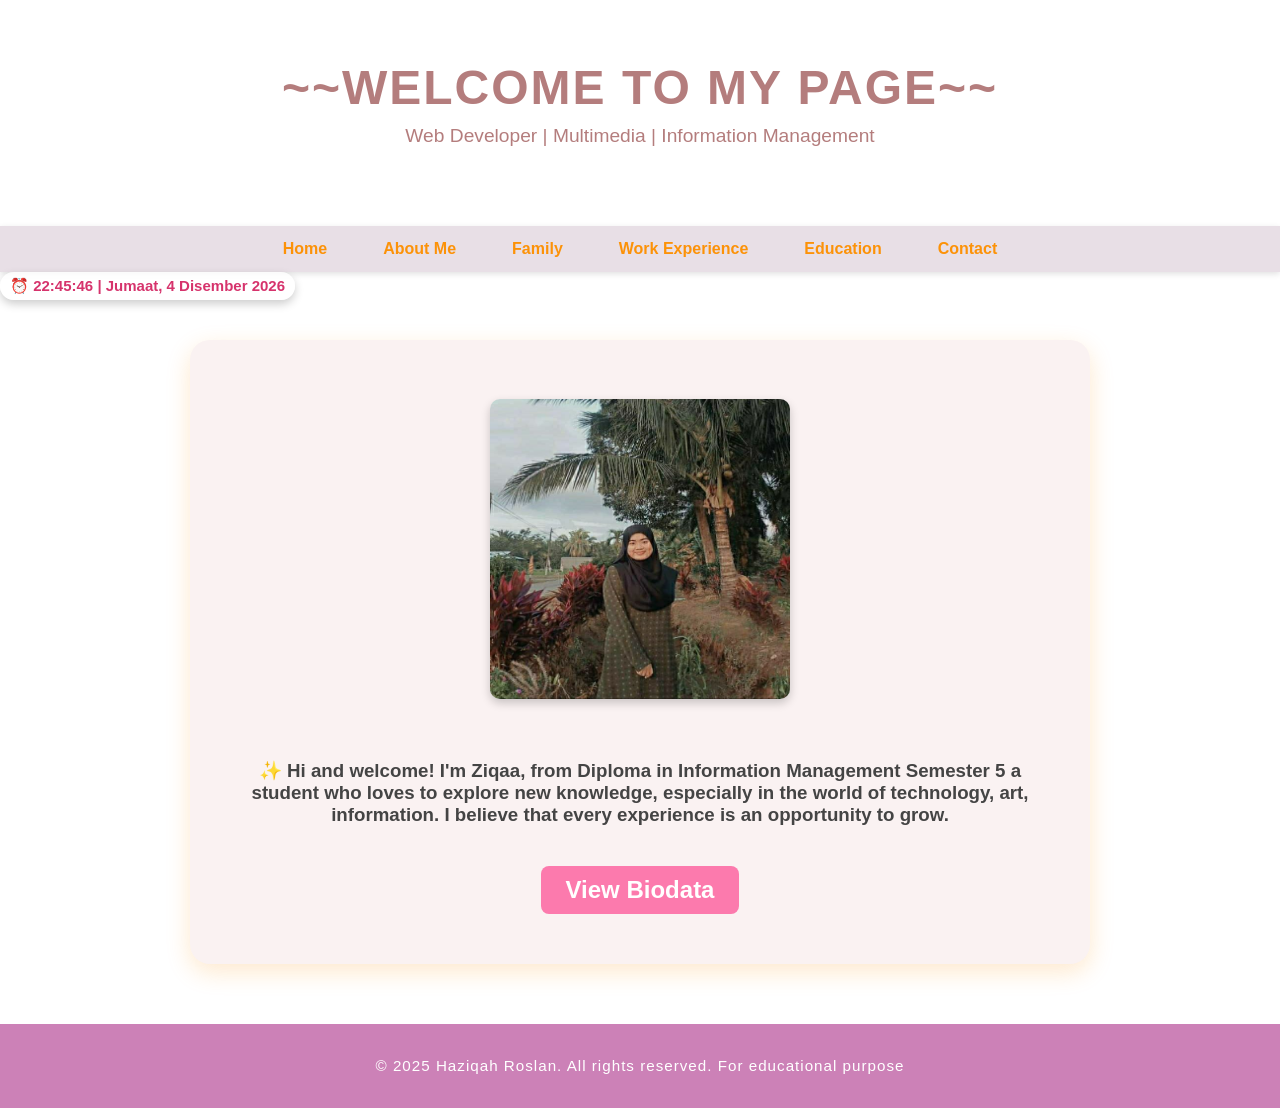
<file: index.html>
<!DOCTYPE html>
<html>
<head>
  <title>My Personal Resume </title>
  <link rel=" stylesheet" href="aboutme.css"/>
  <link rel="icon" href="https://png.pngtree.com/png-vector/20240710/ourmid/pngtree-an-islamic-cartoon-png-image_12994354.png" type="image/png">
</head>

<body>
  <header>
    <h1>~~WELCOME TO MY PAGE~~</h1>
    <p>Web Developer | Multimedia | Information Management</p>

    
  </header>

  <nav>
     <ul>
      <li><a href="index.html">Home</a></li>
      <li><a href="aboutme.html">About Me</a></li>
      <li><a href="family.html">Family</a></li>
      <li><a href="experience.html">Work Experience</a></li>
      <li><a href="education.html">Education</a></li>
      <li><a href="contact.html">Contact</a></li>
    </ul>
  </nav>

  <div id="clock">Loading Time...</div>

<script>
  function updateClock() {
    const now = new Date();

    let hours = now.getHours();
    let minutes = now.getMinutes();
    let seconds = now.getSeconds();

    // Format 2 digit
    hours = hours < 10 ? "0" + hours : hours;
    minutes = minutes < 10 ? "0" + minutes : minutes;
    seconds = seconds < 10 ? "0" + seconds : seconds;

    // Format tarikh
    const options = { weekday: 'long', year: 'numeric', month: 'long', day: 'numeric' };
    const dateString = now.toLocaleDateString('ms-MY', options);

    const timeString = hours + ":" + minutes + ":" + seconds;
    document.getElementById("clock").innerText = "⏰ " + timeString + " | " + dateString;
  }

  setInterval(updateClock, 1000);
  updateClock();
</script>

  <main>
    <section id="about">
<h3 style="text-align:center;">
   
<img class= img-index src="ziqaa.png" alt="Workplace" usemap="#workmap" width="235" height="274">

<h2 style="text-align:center;">
<map name="workmap">
  <area shape="rect" coords="11,132,84,254" alt="Computer" href="https://encrypted-tbn0.gstatic.com/images?q=tbn:ANd9GcQpeG0Pm7wfuaNt_WNYdHnVsZqSqVotbLnVQg&s">
  <area shape="rect" coords="110,16,215,115" alt="Book" href="https://encrypted-tbn0.gstatic.com/images?q=tbn:ANd9GcQCocnUpZDF_XzI6w8Z_CCdZ8fCgGfWffUgZg&s">
</map>

        <h3 style="text-align:center;">
             ✨ Hi and welcome! I'm Ziqaa, from Diploma in Information Management Semester 5 a student who loves to explore new knowledge, especially in the world of technology, art, information. 
            I believe that every experience is an opportunity to grow.</h3>
        </h2>
        </h3>
        <div class="btn-container">
          <h1 style="text-align:center;">
            <a href="aboutme.html"><button class="btn">View Biodata</button></a>
            </h1>
        </div>
    </section>

  </main>

  <footer>
    <p>&copy; 2025 Haziqah Roslan. All rights reserved. For educational purpose</p>
  </footer>
</body>
</html>
</file>
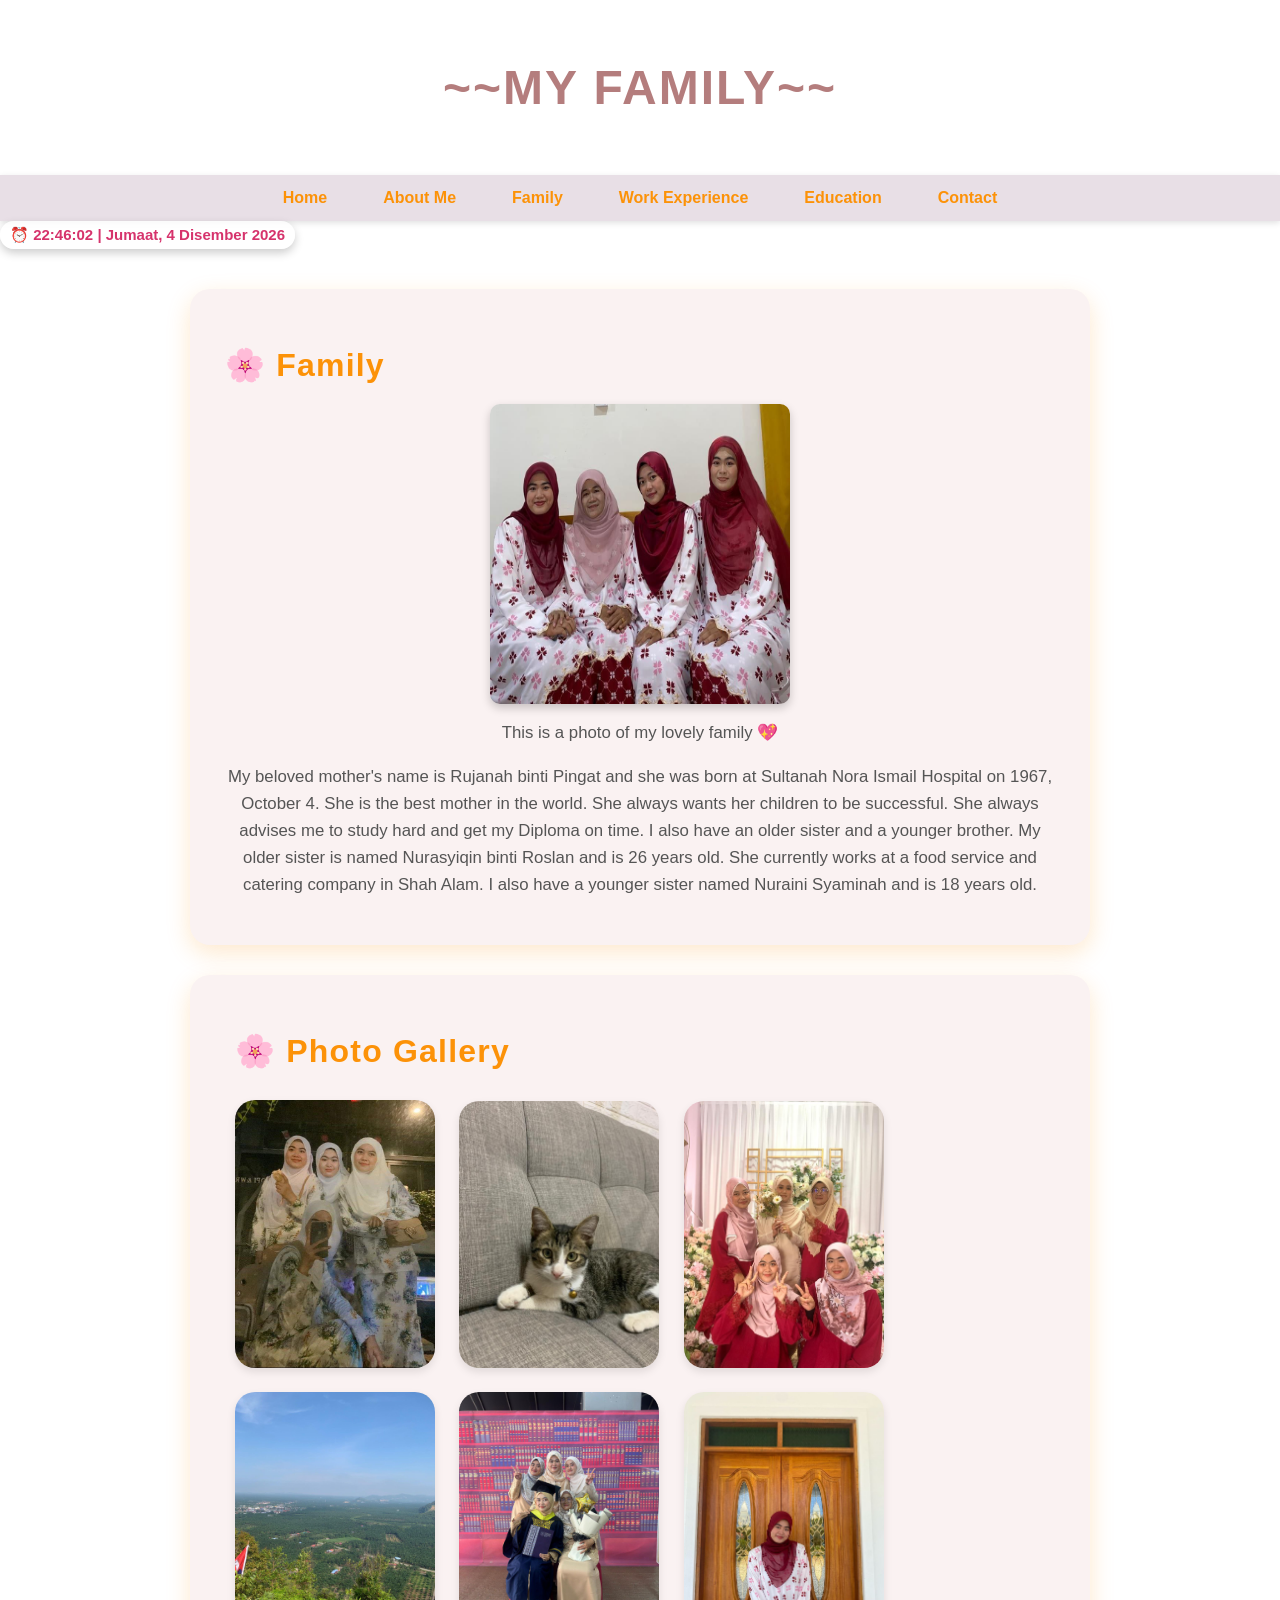
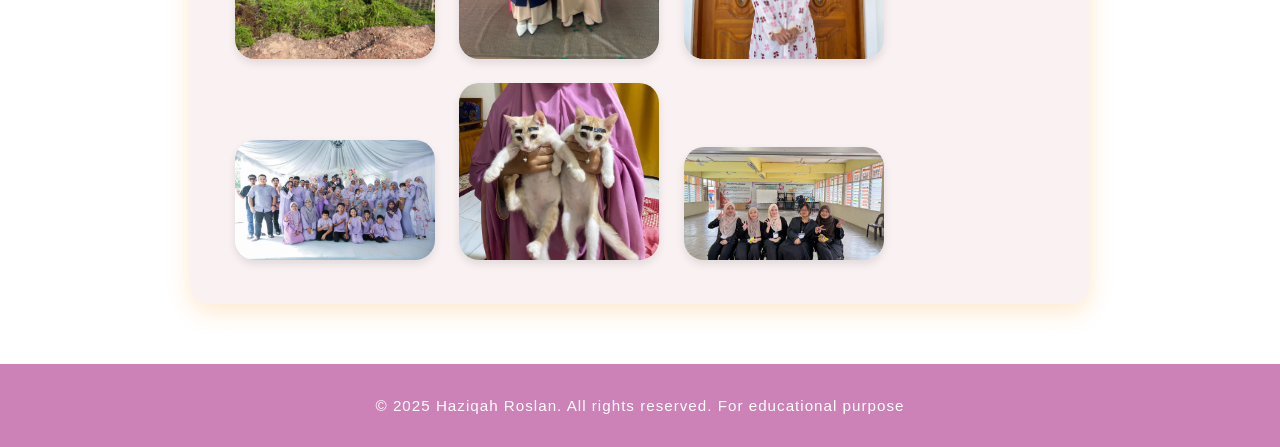
<file: family.html>
<!DOCTYPE html>
<html>
<head>
  <title>My Personal Resume </title>
  <link rel="stylesheet" href="aboutme.css">
  <link rel="icon" href="https://png.pngtree.com/png-vector/20240710/ourmid/pngtree-an-islamic-cartoon-png-image_12994354.png" type="image/png">
</head>


<body>
  <header>
    <h1>~~MY FAMILY~~</h1>
  </header>

  <nav>
    <ul>
      <li><a href="index.html">Home</a></li>
      <li><a href="aboutme.html">About Me</a></li>
      <li><a href="family.html">Family</a></li>
      <li><a href="experience.html">Work Experience</a></li>
      <li><a href="education.html">Education</a></li>
      <li><a href="contact.html">Contact</a></li>
    </ul>
  </nav>

<div id="clock">Loading time...</div>

<script>
  function updateClock() {
    const now = new Date();

    let hours = now.getHours();
    let minutes = now.getMinutes();
    let seconds = now.getSeconds();

    // Format 2 digit
    hours = hours < 10 ? "0" + hours : hours;
    minutes = minutes < 10 ? "0" + minutes : minutes;
    seconds = seconds < 10 ? "0" + seconds : seconds;

    // Format tarikh
    const options = { weekday: 'long', year: 'numeric', month: 'long', day: 'numeric' };
    const dateString = now.toLocaleDateString('ms-MY', options);

    const timeString = hours + ":" + minutes + ":" + seconds;
    document.getElementById("clock").innerText = "⏰ " + timeString + " | " + dateString;
  }

  setInterval(updateClock, 1000);
  updateClock();
</script>

  <main>

    <section id="skills">
      <h2> 🌸 Family</h2>
    <div style="text-align: center;">
    <img 
      class="img-family"  
      src="family2.jpg" 
      alt="This is my family" 
      width="390" 
      height="400"
      style="display: block; margin: 0 auto;"
    />
    <p>This is a photo of my lovely family 💖</p>
    <p>My beloved mother's name is Rujanah binti Pingat and she was born at Sultanah Nora Ismail Hospital on 1967, October 4.
She is the best mother in the world. She always wants her children to be successful. She always advises me to study hard and get my Diploma on time. I also have an older sister and a younger brother. My older sister is named Nurasyiqin binti Roslan and is 26 years old. She currently works at a food service and catering company in Shah Alam. I also have a younger sister named Nuraini Syaminah and is 18 years old.</p>
  </div>
    </section>

    <!-- Gallery Section -->
    <section id="gallery;">
        <h2><i class="fas fa-images"></i> 🌸 Photo Gallery</h2>
        <img src="imej5.png" alt="family1"> 
        <img src="imej2.png" alt="cat">
        <img src="imej6.png" alt="family2">
        <img src="imej9.png" alt="Bukit Botak">
        <img src="imej10.png" alt="family graduation">
        <img src="imej12.png" alt="myself">
        <img src="imej11.png" alt="wedding">
        <img src="imej14.png" alt="miki and mimi">
        <img src="imej15.png" alt="bestfriend">
 
    </section>

  </main>

  <footer>
    <p>&copy; 2025 Haziqah Roslan. All rights reserved. For educational purpose</p>
  </footer>
</body>
</html>
</file>
<file: aboutme.css>
body {
  font-family: 'Poppins', sans-serif;
  margin: 0;
  padding: 0;
  background: url('https://www.pixelstalk.net/wp-content/uploads/images6/Aesthetic-Wallpaper-For-Laptop-Wallpaper-High-Quality.jpg') no-repeat center center fixed;
  background-size: cover;
  color: #444;
}

header {
  background-image: url('https://static.vecteezy.com/system/resources/previews/037/245/819/non_2x/ai-generated-beautuful-educational-background-with-copy-space-free-photo.jpg');
  background-size: cover;
  background-position: center;
  color: rgb(180, 125, 125);
  text-align: center;
  padding: 60px 20px;
  box-shadow: 0 6px 15px rgba(252, 146, 8, 0.6);
  
}

header h1 {
  margin: 0;
  font-size: 3em;
  letter-spacing: 2px;
}

header p {
  font-size: 1.2em;
  font-weight: 500;
  margin-top: 10px;
}

nav {
  background: rgb(232, 223, 230);
  box-shadow: 0 2px 6px rgba(0,0,0,0.12);
}

nav ul {
  display: flex;
  justify-content: center;
  padding: 14px 0;
  margin: 0;
  list-style: none;
}

nav ul li {
  margin: 0 18px;
}

nav ul li a {
  text-decoration: none;
  color: #fc9208;
  font-weight: 600;
  font-size: 1em;
  padding: 6px 10px;
  border-radius: 8px;
  transition: background 0.3s ease, color 0.3s ease;
}

nav ul li a:hover {
  background: #fc9208;
  color: white;
}

main {
  max-width: 900px;
  margin: 40px auto 60px;
  padding: 0 20px;
}

section {
  background: rgb(250, 242, 242);
  padding: 30px 35px;
  margin-bottom: 30px;
  border-radius: 20px;
  box-shadow: 0 8px 25px rgba(252, 146, 8, 0.2);
  position: relative;
}

section h2 {
  font-size: 2em;
  margin-bottom: 20px;
  color: #fc9208;
  letter-spacing: 1.2px;
  display: flex;
  align-items: center;
  gap: 10px;
}

section p,
section ul {
  font-size: 1.05em;
  line-height: 1.6;
  color: #555;
}

section ul {
  padding-left: 20px;
}

section ul li {
  margin-bottom: 8px;
}



@keyframes pulse {
  0%, 100% { box-shadow: 0 6px 15px rgba(252, 146, 8, 0.5); }
  50% { box-shadow: 0 12px 25px rgba(252, 146, 8, 0.8); }
}

footer {
  background: #cc81b7;
  color: white;
  text-align: center;
  padding: 18px 10px;
  font-size: 0.95em;
  font-weight: 500;
  letter-spacing: 1px;
}

/* Contact links styling */
#contact a {
  color: #fc9208;
  text-decoration: none;
  font-weight: 600;
  transition: color 0.3s ease;
}

#contact a:hover {
  color: #a65200;
  text-decoration: underline;
}

.container {
      display: flex;
      justify-content: center;
      align-items: flex-start;
      gap: 20px;
      padding: 30px 20px 10px;
    }

    .image-box {
      border: 5px solid #cb80a3;
      background-color: rgb(255, 255, 255);
      padding: 10px;
      width: 300px;
      height: 300px;
      display: flex;
      align-items: center;
      justify-content: center;
      flex-direction: column;
    }

    .image-box img {
      max-width: 100%;
      max-height: 100%;
    }

    .image-box p {
      margin-top: 8px;
      font-style: italic;
      text-align: center;
      color: #5a2a5e;
    }

    .content-section {
      padding: 20px;
      display: flex;
      flex-direction: row;
      justify-content: space-between;
    }

    .navigation-menu {
      background-color: rgba(234, 156, 208, 0.7);
      width: 200px;
      padding: 15px;
      border-radius: 10px;
      margin-left: 20px;
    }

    .navigation-menu h3 {
      font-weight: bold;
      margin-bottom: 10px;
    }

    .navigation-menu ul {
      list-style-type: none;
      padding: 0;
    }

    .navigation-menu ul li {
      margin: 8px 0;
    }

    .navigation-menu ul li a {
      text-decoration: none;
      color: #000;
      display: inline-block;
      width: 100%;
    }

    /* 👇 Hover effect */
    .navigation-menu ul li a:hover {
      background-color: #cb80a3;
      color: white;
      padding: 6px 10px;
      border-radius: 5px;
      transition: background-color 0.3s ease, color 0.3s ease;
    }

    
.education-container {
  display: flex;
  flex-direction: column;
  gap: 20px;
  margin-top: 20px;
}

.edu-card {
  background-color: #fff;
  border-radius: 10px;
  box-shadow: 0 4px 10px rgba(0,0,0,0.1);
  padding: 20px;
}

.edu-content {
  display: flex;
  align-items: center;
  gap: 20px;
}

.edu-image {
  width: 170px;
  height: 150px;
  object-fit: cover;
  border-radius: 10px;
  box-shadow: 0 3px 6px rgba(0,0,0,0.15);
}

.edu-text {
  flex: 1;
}

/* bacground color */
.edu-card.green { background-color: #e8f5e9; }
.edu-card.orange { background-color: #fff3e0; }
.edu-card.purple { background-color: #ede7f6; }
.edu-card.pink { background-color: #fce4ec; }

/* Responsive - small skrin  */
@media (max-width: 768px) {
  .edu-content {
    flex-direction: column;
    text-align: center;
  }

  .edu-image {
    width: 100%;
    height: auto;
  }
}




/* === BIODATA SECTION === */
.biodata-container {
  display: flex;
  align-items: flex-start;
  gap: 30px;
  flex-wrap: wrap;
}

.biodata-container img {
  width: 300px;
  border-radius: 12px;
  box-shadow: 0 4px 12px rgba(0,0,0,0.2);
}

.details-container p {
  margin: 6px 0;
  font-size: 1em;
  color: #333;
}

/* === MOVIE / FOOD TABLE === */
.movie-table {
  width: 100%;
  border-collapse: collapse;
  font-size: 1em;
  margin-top: 15px;
}

.movie-table th,
.movie-table td {
  padding: 10px 15px;
  border-bottom: 1px solid #ddd;
  text-align: left;
}

/* === MOVIE IMAGES GRID === */
/* movie table */
.movie-table {
  width: 100%;
  border-collapse: collapse;
  font-size: 16px;
  margin-bottom: 20px;
}

.movie-table td {
  padding: 8px 12px;
  border-bottom: 1px solid #ddd;
}

/* movie images */
.movie-images {
  display: flex;
  flex-wrap: wrap;
  justify-content: center;
  gap: 15px;
  margin-top: 10px;
}

.movie-images img {
  width: 160px;
  height: auto;
  border-radius: 10px;
  box-shadow: 0 4px 10px rgba(0,0,0,0.2);
  transition: transform 0.3s ease;
}

.movie-images img:hover {
  transform: scale(1.05);
}


/* === SMOOTH SCROLL === */
html {
  scroll-behavior: smooth;
}

.about {
  background-color: #f9f9f9;
  padding: 40px;
  border-radius: 15px;
  max-width: 1000px;
  margin: auto;
  box-shadow: 0 8px 16px rgba(0,0,0,0.1);
}

.biodata-title {
  text-align: center;
  font-size: 30px;
  color: #d77219;
  margin-bottom: 30px;
}

.about-container {
  display: flex;
  flex-wrap: wrap;
  justify-content: space-between;
  align-items: center;
  gap: 30px;
}

.profile-info {
  flex: 1;
  min-width: 250px;
  font-size: 16px;
  line-height: 1.6;
}

.profile-img img {
  width: 220px;
  height: 220px;
  object-fit: cover;
  border-radius: 50%;
  border: 4px solid #6c63ff;
  box-shadow: 0 4px 10px rgba(0,0,0,0.2);
}

img {
  width: 200px;
  margin: 10px;
  border-radius: 20px;
  box-shadow: 0 4px 8px rgba(0,0,0,0.1);
  transition: transform 0.3s ease;
}

/*Table in experience*/
th, td {
  border-style: outset;
}

tr:hover {background-color: #d5b4c0;}


/*Time and Day*/
    #clock {
      font-size: 15px;
      font-weight: bold;
      font-family: 'Poppins', sans-serif;
      color: #d6336c;
      background-color: rgba(255, 255, 255, 0.8);
      padding: 5px 10px;
      border-radius: 15px;
      box-shadow: 0 4px 10px rgba(0,0,0,0.2);
      text-align: center;
      width: fit-content;
      animation: pulse 2s infinite;
    }

    @keyframes pulse {
      0%, 100% {
        box-shadow: 0 4px 10px rgba(214, 51, 108, 0.4);
      }
      50% {
        box-shadow: 0 8px 20px rgba(214, 51, 108, 0.8);
      }
    }


/* profile image*/
.img-index {
  width: 300px;
  height: 300px;
  border-radius: 10px;
  box-shadow: 0 4px 10px rgba(0,0,0,0.2);
}

/* favourite food*/
.comfort-container {
  display: flex;
  flex-wrap: wrap;
  justify-content: center;
  gap: 15px;
  padding: 10px;
}

.comfort-container img {
  width: 150px;
  height: auto;
  border-radius: 10px;
  box-shadow: 0 4px 8px rgba(0,0,0,0.2);
  transition: transform 0.3s ease;
}

.comfort-container img:hover {
  transform: scale(1.05);
}

/*image family*/
.img-family {
  width: 300px;
  height: 300px;
  border-radius: 10px;
  box-shadow: 0 4px 10px rgba(0,0,0,0.2);
}

/*Form*/


    .form-section img {
      width: 100px;
      border-radius: 50%;
      margin-bottom: 15px;
      box-shadow: 0 4px 12px rgba(0,0,0,0.15);
    }

    .form-section h2 {
      color: #e06c9f;
      margin-bottom: 20px;
    }

    label {
      display: block;
      text-align: left;
      margin: 12px 0 5px;
      font-weight: 500;
      color: #444;
    }

    input {
      width: 100%;
      padding: 10px;
      border: 2px solid #ffb6c1;
      border-radius: 8px;
      font-size: 1em;
    }

    button {
      margin-top: 20px;
      background-color: #fc7aad;
      color: white;
      padding: 10px 25px;
      border: none;
      border-radius: 8px;
      font-weight: bold;
      font-size: 1em;
      cursor: pointer;
      transition: background 0.3s ease;
    }

    button:hover {
      background-color: #e85f95;
    }
</file>
